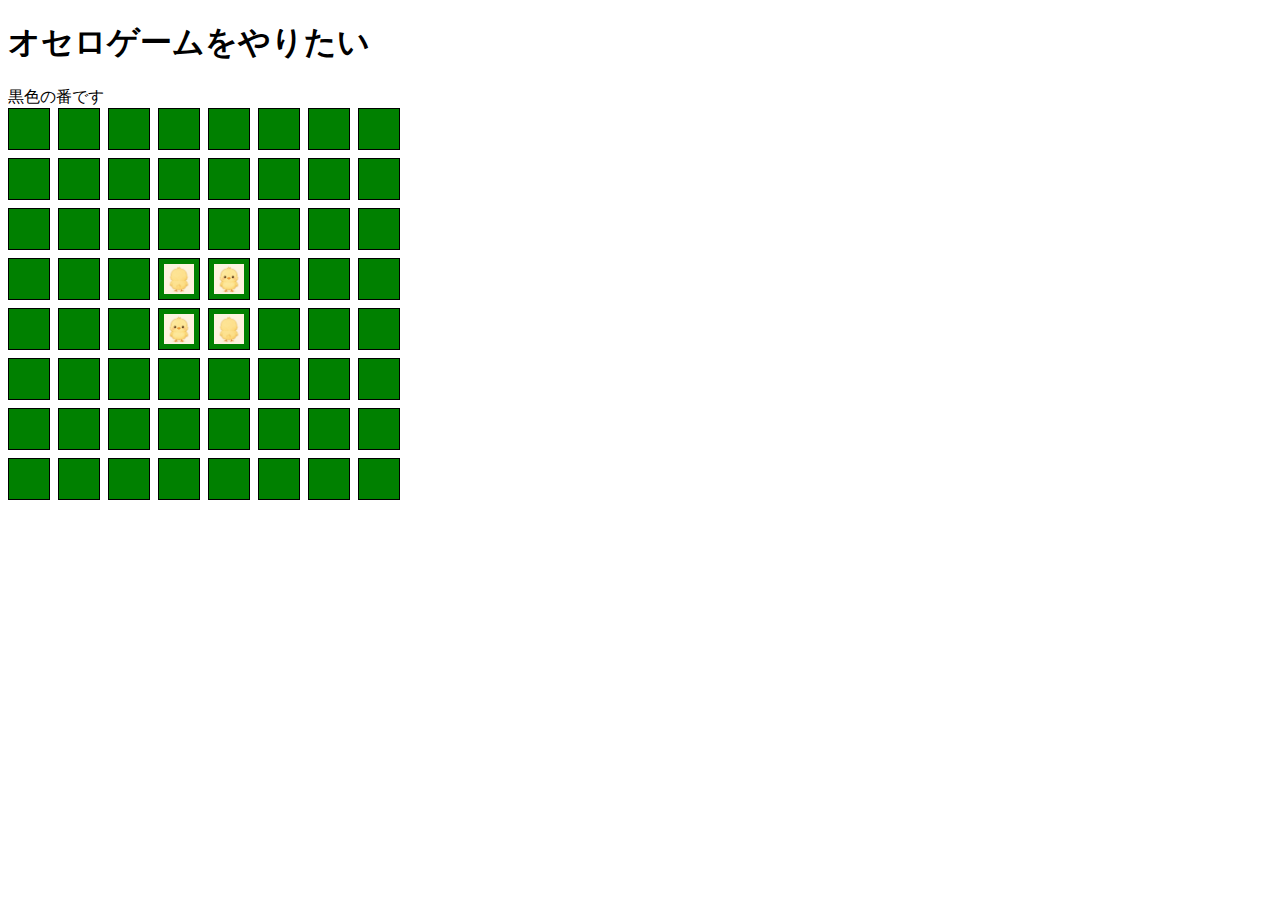
<file: index.html>
<!DOCTYPE html>
<html lang="ja">
    <head>
        <meta charset="utf-8">
        <title>オセロゲーム</title>
    </head>
    <body>
        <style>
            #board{
                display: grid;
                grid-template-rows: repeat(8,50px);
                grid-template-columns: repeat(8,50px);
            }
            .cell{
                width:40px;
                height: 40px;
                background-color: green;
                display:flex;
                justify-content: center;
                align-items: center;
                border:1px solid #000;
            }

            .stone {
                width: 30px;
                height: 30px;
            }

            .black {
		        background-image: url("front.png");
		        background-size: cover;
		    }
		
		    .white {
		        background-image: url("back.png");
		        background-size: cover;
            }
        </style>

        <h1>オセロゲームをやりたい</h1>
        <div id="status">黒色の番です</div>
        <div id="timer"></div>
        <div id="board"></div>

        <script>
            const status = document.getElementById("status");
            const board = document.getElementById("board");
            const timer = document.getElementById("timer");
            const cells = Array.from({ length: 8 }, () => Array(8).fill(0));
            let currentPlayer = 1;
            let enemyPlayer = 2;
            let skipped = false;
            let gameOver = false;
            let intervalId = null;

            // 盤面外チェック用の共通関数を追加
            const inBounds = (y, x) => y >= 0 && y < 8 && x >= 0 && x < 8;

            const createBoard = () => {
                board.innerHTML = "";
                for(let y=0;y < 8;y++){
                    for(let x=0;x < 8;x++){
                        const cell = document.createElement("div");
                        cell.className = "cell";
                        cell.dataset.x = x;
                        cell.dataset.y = y;
                        cell.addEventListener('click',handleClick);
                        board.appendChild(cell);
                        if((x===3 && y===4) || (x===4 && y===3)){
                            cells[y][x] = 1;//黒
                            const stone = document.createElement("div");
                            stone.classList.add("stone","black");
                            cell.appendChild(stone);
                        }
                        else if((x===3 && y===3) || (x===4 && y===4)){
                            cells[y][x] = 2;//白
                            const stone = document.createElement("div");
                            stone.classList.add("stone","white");
                            cell.appendChild(stone);
                        }
                    }
                }
            }

            const handleClick = (e) => {
                const clickedCell = e.target;
                if(clickedCell.className.includes("stone")){
                    console.log("そのマスはすでに石があるためおけません")
                    return;
                }
                const x = parseInt(clickedCell.dataset.x);
                const y = parseInt(clickedCell.dataset.y);
                if(gameOver || !checkPass(y,x)){
                    console.log("ひっくり返らないためおけません")
                    return;
                }
                countDown(30);
                turnOverStones(y,x);

                // 重複していた各方向の処理をループに変更 ← 修正
                for (const [dy, dx] of directions) {
                    flipDirection(y, x, dy, dx);
                }

                // 空きマスがないなら終了
                if(cells.flat().filter(element => element === 0).length === 0){
                    console.log("すべてのマスが埋まりました");
                    gameOver = true;
                    winner(false);
                    return;
                }
                changePlayer();
                if(checkPassMain()){
                    console.log("次のプレイヤーはおけます");
                    skipped = false;
                }
                else{
                    if(skipped === true){
                        gameOver = true;
                        winner(false);
                    }
                    else{
                        skipped = true;
                        let message = currentPlayer === 1 ? "黒色" : "白色";
                        message += "の石を置けるマスがないためスキップされます";
                        console.log(message)
                        window.alert(message);
                        changePlayer();
                    }
                }
            }

            // 石を置ける全方向（8方向）を定義
            const directions = [
                [-1, -1], [-1, 0], [-1, 1],
                [ 0,  1], [ 1,  1], [ 1, 0],
                [ 1, -1], [ 0, -1]
            ];

            const winner = (timeOut) => {
                clearInterval(intervalId);
                let message = "";
                if(timeOut){
                    message += "タイムアウト！！"
                    message += currentPlayer === 1 ? "白の勝ち" : "黒の勝ち";
                }
                else{
                    const blackStones = cells.flat().filter(element => element === 1).length;
                    const whiteStones = cells.flat().filter(element => element === 2).length;
                    message += "黒：" + blackStones+ "白：" + whiteStones;
                    message += (blackStones >= whiteStones) ? "  黒の勝ち" : "  白の勝ち";
                }
                status.textContent = message;
            }

            const countDown = (timeLeft) => {
                clearInterval(intervalId);
                timer.textContent = "残り時間：" + timeLeft;
                intervalId = setInterval(() => {
                    timeLeft--;
                    timer.textContent = "残り時間：" + timeLeft;
                    if(timeLeft <= 0){
                        winner(true);
                    }
                }, 1000);
            }

            const flipDirection = (y,x,j,i) => {
                let checkY = y+j;
                let checkX = x+i;
                let turnOverArr = [];
                if(checkY > -1 && checkY < 8 && checkX > -1 && checkX < 8){
                    if(cells[checkY][checkX] === enemyPlayer){
                        let innerArr = [];
                        innerArr.push(checkY);
                        innerArr.push(checkX);
                        turnOverArr.push(innerArr);

                        while(true){
                            checkY = checkY+j;
                            checkX = checkX+i;
                            if(checkY > -1 && checkY < 8 && checkX > -1 && checkX < 8){
                                if(cells[checkY][checkX] === currentPlayer){
                                    for(let i=0;i<turnOverArr.length;i++){
                                        const getY = turnOverArr[i][0];
                                        const getX = turnOverArr[i][1];
                                        turnOverStones(getY,getX);
                                    }
                                }
                                else if(cells[checkY][checkX] === enemyPlayer){
                                    let innerArr = [];
                                    innerArr.push(checkY);
                                    innerArr.push(checkX);
                                    turnOverArr.push(innerArr);
                                    continue;
                                }
                            }
                            break;
                        }
                    }
                }
            }

            //石をひっくり返す
            const turnOverStones = (y,x) => {
                cells[y][x] = currentPlayer;
                const cell = document.querySelector(`.cell[data-x="${x}"][data-y="${y}"]`);
                const oldStone = cell.querySelector(".stone");
                if (oldStone) {
                    cell.removeChild(oldStone);
                }
                const stone = document.createElement("div");
                const stoneColor = currentPlayer === 1 ? "black" : "white";
                stone.classList.add("stone",stoneColor);
                cell.appendChild(stone);
            }

            const changePlayer = () => {
                if(currentPlayer === 1){
                    currentPlayer = 2;
                    enemyPlayer = 1;
                    status.textContent = "白色の番です";
                }
                else{
                    currentPlayer = 1;
                    enemyPlayer = 2;
                    status.textContent = "黒色の番です";
                }
            }

            const checkPassMain = () => {
                for(let y=0;y<8;y++){
                    for(let x=0;x<8;x++){
                        if(cells[y][x] === 0 && checkPass(y,x)){
                            return true;
                        }
                    }
                }
                return false;
            }

            const checkPass = (y,x) => {
                return directions.some(([dy, dx]) => canPlaceStone(y, x, dy, dx));
            }

            const canPlaceStone = (y,x,j,i) => {
                let checkY = y+j;
                let checkX = x+i;

                if(!inBounds(checkY, checkX) || cells[checkY][checkX] !== enemyPlayer){
                    return false;
                }
                while(true){
                    checkY += j;
                    checkX += i;
                    if(!inBounds(checkY, checkX)) break;
                    if(cells[checkY][checkX] === currentPlayer) return true;
                    if(cells[checkY][checkX] !== enemyPlayer) break;
                }

                return false;
            }

            createBoard();

        </script>
    </body>
</html>
</file>
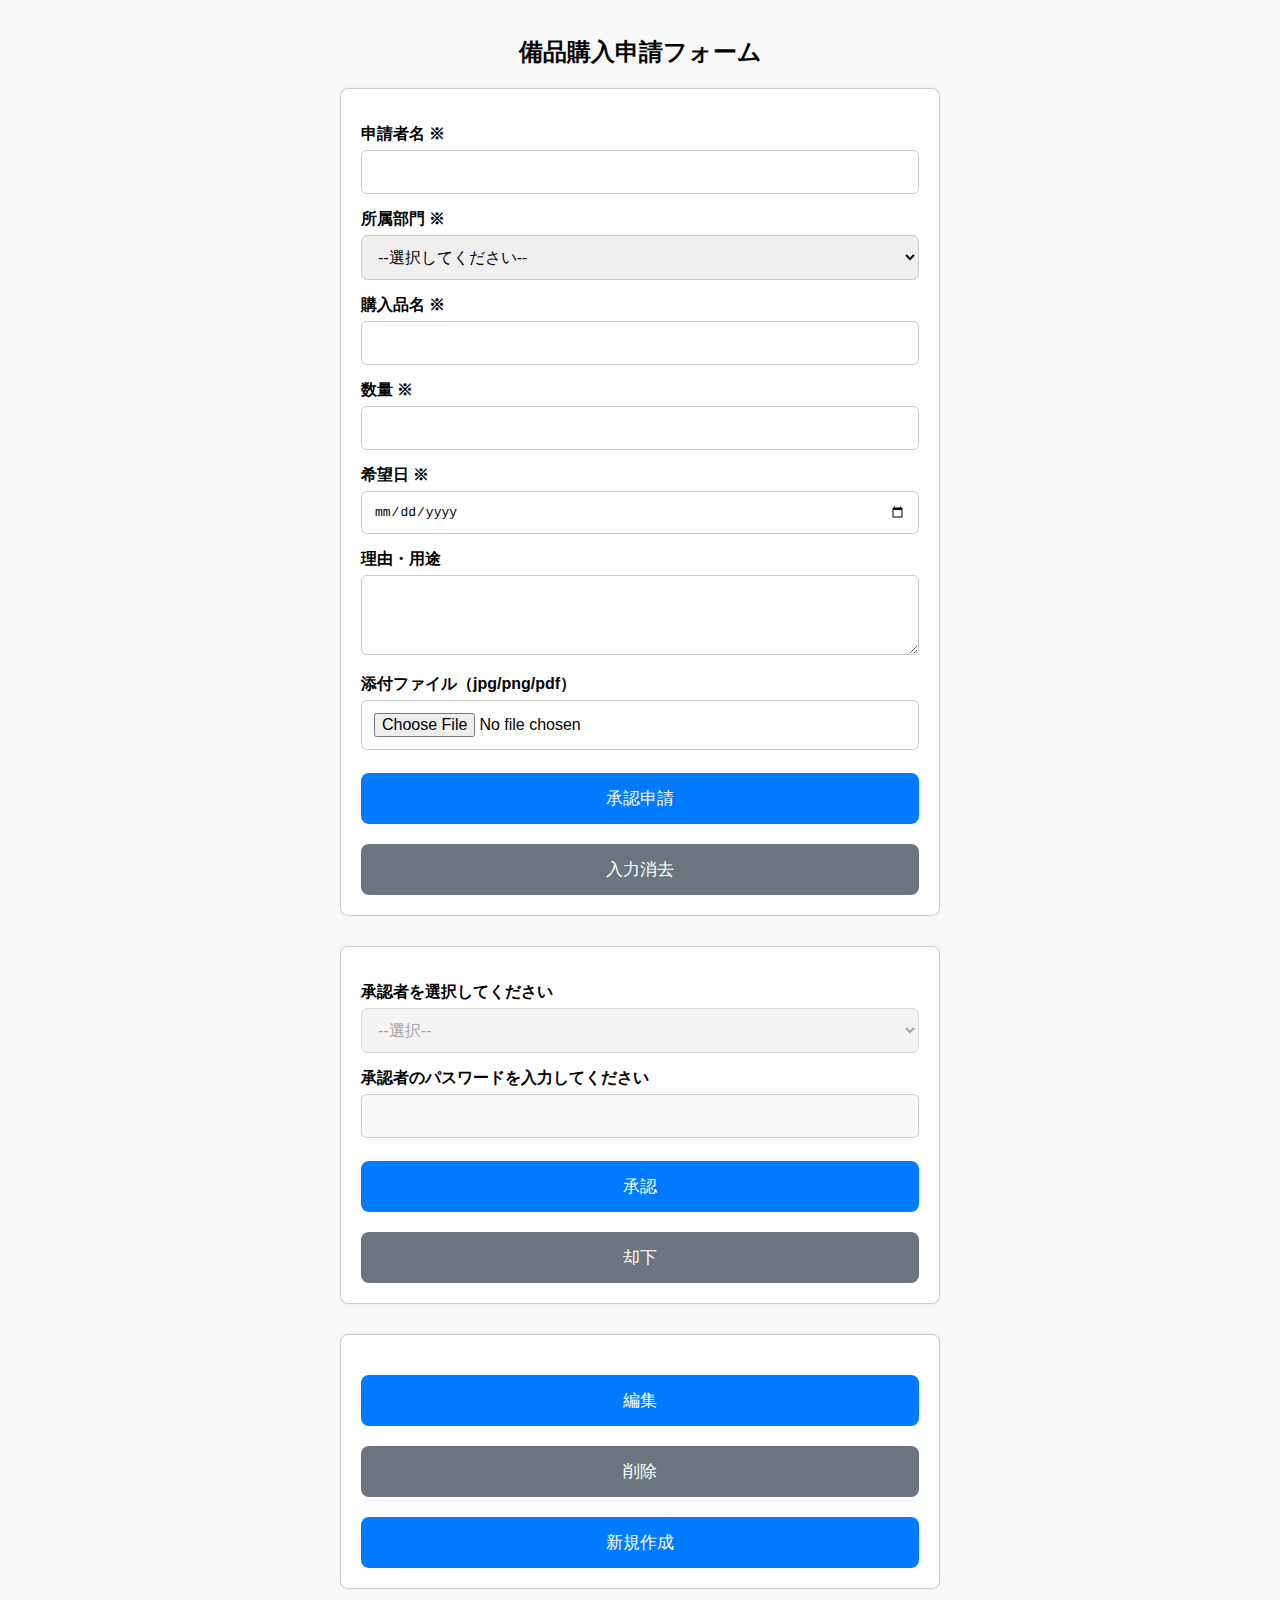
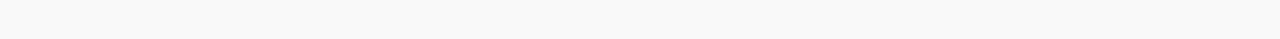
<file: goodsRequest/index.html>
<!DOCTYPE html>
<html lang="ja">
<head>
    <meta charset="UTF-8">
    <meta name="viewport" content="width=device-width, initial-scale=1.0">
    <title>備品購入申請フォーム</title>
    <link rel="stylesheet" href="goodsRequest.css">
</head>
<body>
    <h1>備品購入申請フォーム</h1>

    <!-- 申請フォーム -->
    <form id="applicationForm">
        <label for="applicantName">申請者名 ※</label>
        <input type="text" id="applicantName" name="applicantName">
        <span id="errName" class="error"></span>

        <label for="department">所属部門 ※</label>
        <select id="department" name="department">
            <option value="">--選択してください--</option>
            <option value="hr">人事部</option>
            <option value="dev">開発部</option>
            <option value="sales">営業部</option>
        </select>
        <span id="errDepartment" class="error"></span>

        <label for="goods">購入品名 ※</label>
        <input type="text" id="goods" name="goods">
        <span id="errGoods" class="error"></span>

        <label for="quantity">数量 ※</label>
        <input type="number" id="quantity" name="quantity" min="1">
        <span id="errQuantity" class="error"></span>

        <label for="date">希望日 ※</label>
        <input type="date" id="date" name="date">
        <span id="errDate" class="error"></span>

        <label for="reason">理由・用途</label>
        <textarea id="reason" name="reason"></textarea>
        <span id="errReason" class="error"></span>

        <label for="file">添付ファイル（jpg/png/pdf）</label>
        <input type="file" id="file" name="file">
        <span id="errFile" class="error"></span>

        <button type="submit" class="main-btn">承認申請</button>
        <button id="reset" type="button" class="main-btn gray-btn">入力消去</button>
    </form>

    <div id="result"></div>
    <div id="tableContainer"></div>

    <!-- 承認フォーム -->
    <form id="approverForm">
        <label for="approver">承認者を選択してください</label>
        <select id="approver" name="approver" disabled>
            <option value="">--選択--</option>
        </select>
        <span id="errApprover" class="error"></span>

        <label for="password">承認者のパスワードを入力してください</label>
        <input type="password" id="password" name="password" disabled>
        <span id="passwordErr" class="error"></span>

        <button type="submit" name="action" value="approval" id="btnApproval" class="main-btn">承認</button>
        <button type="submit" name="action" value="rejection" id="btnRejection" class="main-btn gray-btn">却下</button>
    </form>

    <form id="tableForm">
        <span id="historyTable"></span>
        <span id="condition"></span>
        <button type="submit" name="action" value="edit" id="btnEdit" class="main-btn">編集</button>
        <button type="submit" name="action" value="delete" id="btnDelete" class="main-btn gray-btn">削除</button>
        <button type="submit" name="action" value="create" id="btnCreate" class="main-btn">新規作成</button>
    </form>
    <script src="goodsRequest.js"></script>
</body>
</html>
</file>
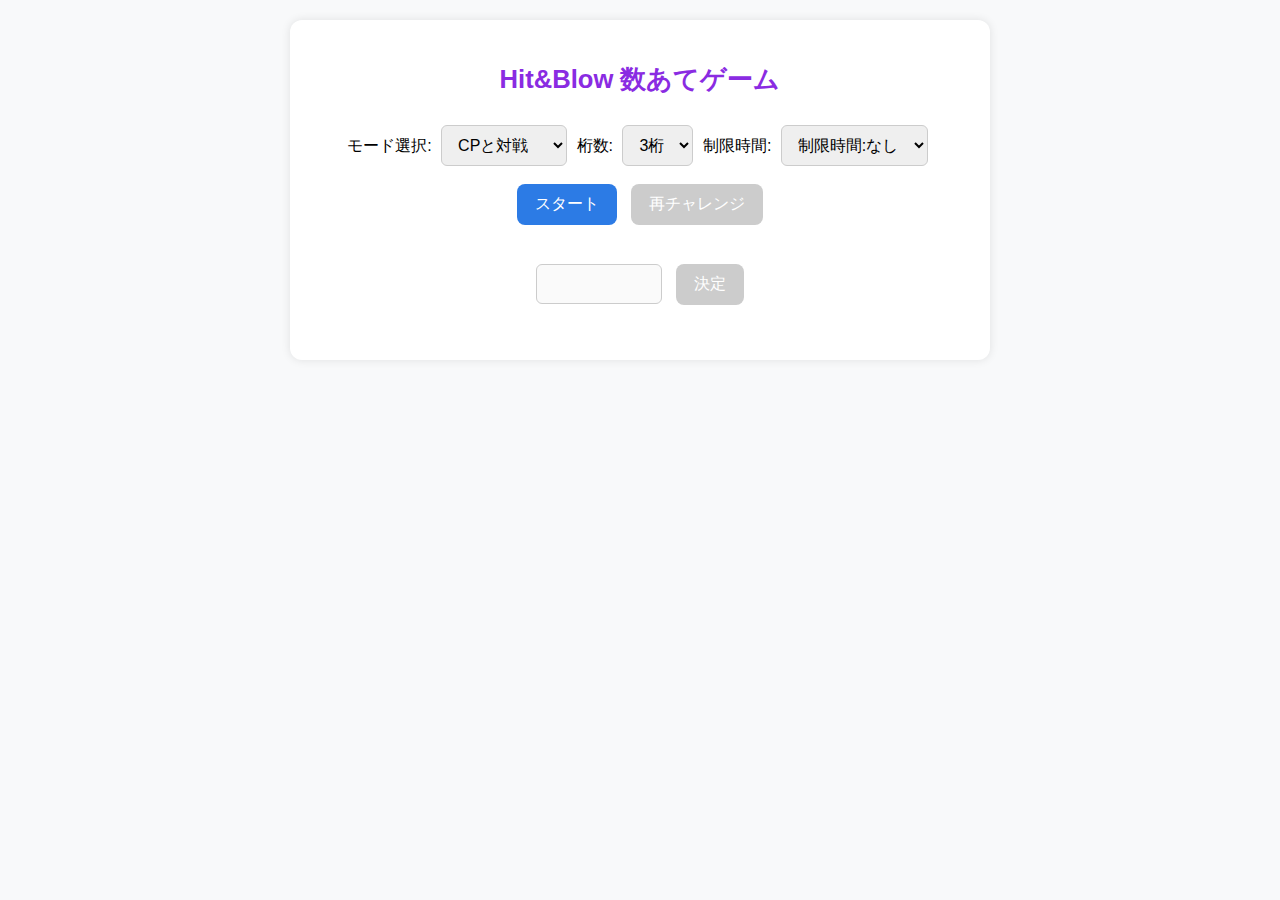
<file: hitAndBlow/index.html>
<!DOCTYPE html>
<html lang="ja">
    <head>
        <meta charset="utf-8">
        <title>Hit&Blow</title>
        <link rel="stylesheet" href="hitAndBlow.css">
    </head>
    <body>
        <div class="container">
            <h1>Hit&Blow 数あてゲーム</h1>

            <label for="mode">モード選択:</label>
            <select id="mode">
                <option value="vsPC">CPと対戦</option>
                <option value="battle">二人で対戦</option>
            </select>

            <label for="digits">桁数:</label>
            <select id="digits">
                <option value="3">3桁</option>
                <option value="4">4桁</option>
            </select>

            <label for="timer">制限時間:</label>
            <select id="timer">
                <option value="noTimeLimit">制限時間:なし</option>
                <option value="30">制限時間:30s</option>
                <option value="60">制限時間:60s</option>
                <option value="90">制限時間:90s</option>
            </select>

            <button id="gameStart">スタート</button>
            <button id="retry" disabled>再チャレンジ</button>

            <p id="countDown"></p>
            <div id="message"></div>

            <input type="number" id="inputNum" class="inputNum" disabled>
            <button id="send" disabled>決定</button>

            <h2 id="finish"></h2>

            <!-- 対戦用テーブル -->
            <div id="tablesWrapper" style="display:none;">
                <div id="tableContainer_player1"></div>
                <div id="tableContainer_player2"></div>
            </div>

            <!-- CP対戦用テーブル -->
            <div id="tableContainer"></div>
        </div>

        <script src="hitAndBlow.js"></script>
    </body>
</html>
</file>
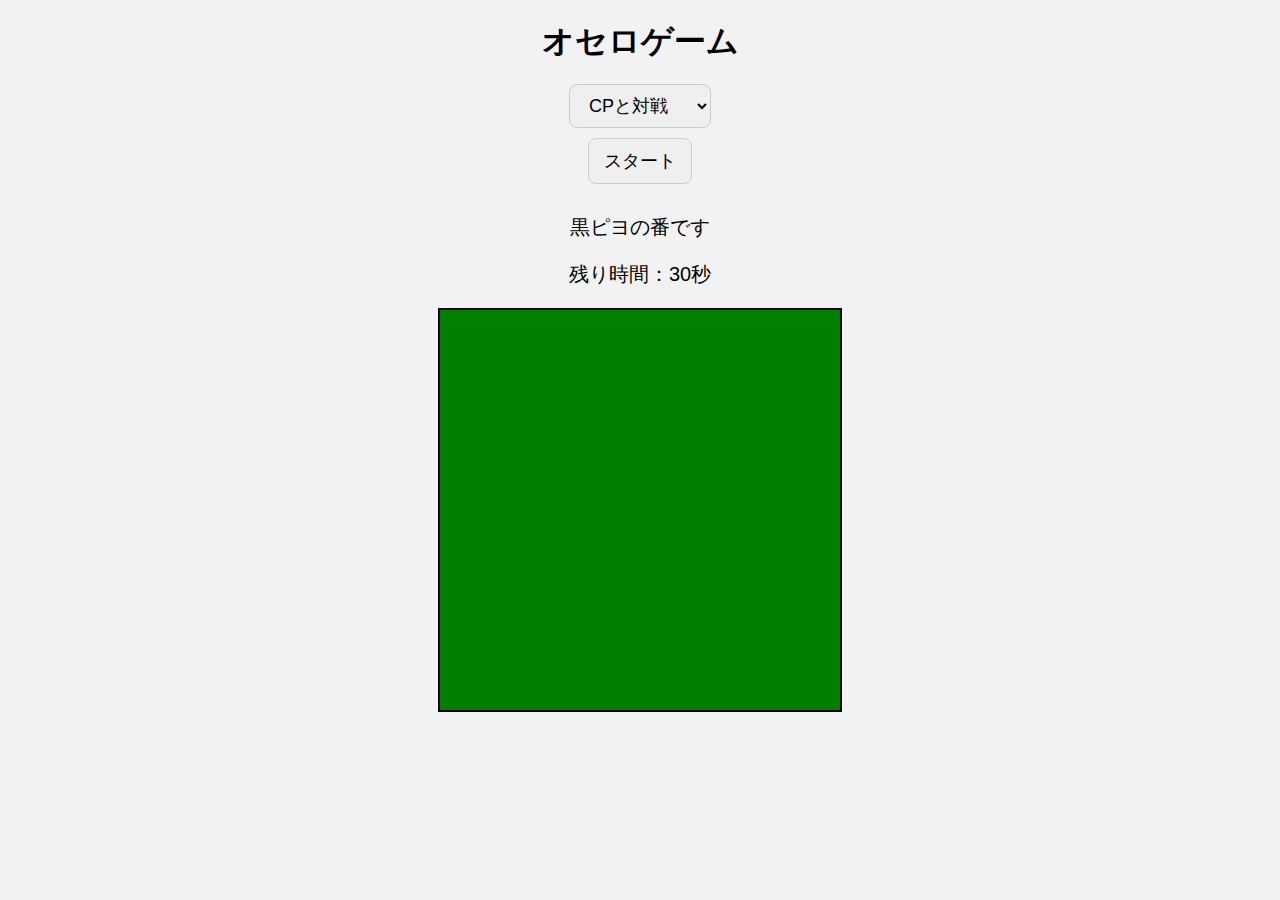
<file: othello/index.html>
<!DOCTYPE html>
<html lang="ja">
<head>
  <meta charset="utf-8">
  <meta name="viewport" content="width=device-width, initial-scale=1.0">
  <title>オセロゲーム</title>
  <style>
    body {
      font-family: Arial, sans-serif;
      display: flex;
      flex-direction: column;
      align-items: center;
      margin: 0;
      padding: 0;
      background-color: #f2f2f2;
    }

    h1 {
      text-align: center;
      margin: 20px 0;
    }

    #startDiv {
      display: flex;
      flex-direction: column;
      align-items: center;
      margin-bottom: 20px;
      gap: 10px;
    }

    select, button {
      font-size: 18px;
      padding: 10px 15px;
      border-radius: 8px;
      border: 1px solid #ccc;
      cursor: pointer;
    }

    button:hover {
      background-color: #007bff;
      color: white;
      border-color: #007bff;
    }

    #status, #timer {
      text-align: center;
      font-size: 20px;
      margin: 10px 0;
    }

    #timer {
      margin-bottom: 20px;
    }

    #board {
      display: grid;
      width: 90vw; /* スマホ横幅の90% */
      max-width: 400px; /* 大きすぎる端末向け制限 */
      aspect-ratio: 1 / 1; /* 正方形 */
      grid-template-rows: repeat(8, 1fr);
      grid-template-columns: repeat(8, 1fr);
      border: 2px solid #000;
      background-color: green;
    }

    .cell {
      border: 1px solid #000;
      display: flex;
      justify-content: center;
      align-items: center;
    }

    .stone {
      width: 90%; /* セル内で少し余白 */
      height: 90%;
      border-radius: 50%;
    }

    .black {
      background-image: url("png/black_back.png");
      background-size: cover;
    }

    .white {
      background-image: url("png/front.png");
      background-size: cover;
    }
  </style>
</head>
<body>
  <h1>オセロゲーム</h1>

  <div id="startDiv">
    <select id="selectedMode">
      <option value="only" selected>CPと対戦</option>
      <option value="battle">友達と対戦</option>
    </select>
    <button id="startBtn">スタート</button>
  </div>

  <div id="status">黒ピヨの番です</div>
  <div id="timer">残り時間：30秒</div>
  <div id="board"></div>

  <script src="Othello_PiyoPiyo.js"></script>
</body>
</html>
</file>
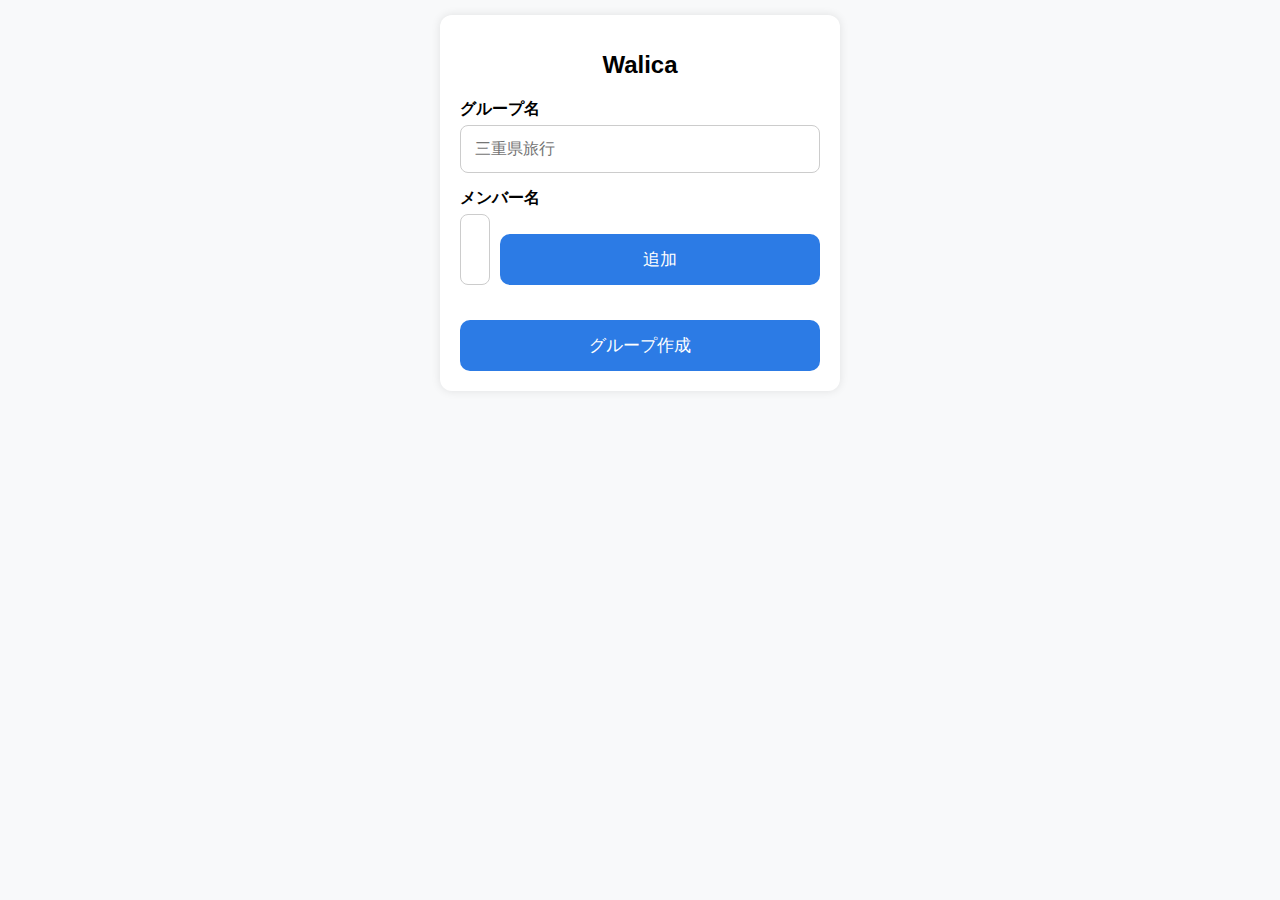
<file: walica/index.html>
<!DOCTYPE html>
<html lang="ja">
<head>
  <meta charset="utf-8">
  <meta name="viewport" content="width=device-width, initial-scale=1.0">
  <title>Walica - 割り勘システム</title>
  <link rel="stylesheet" href="Walica.css">
</head>
<body>
  <div class="container" id="container">
    <h1>Walica</h1>
    <div class="form-group">
      <label for="groupName">グループ名</label>
      <input type="text" id="groupName" placeholder="三重県旅行">
      <span id="errGroupName" class="error"></span>
    </div>
    <div class="form-group">
	    <label for="groupName">メンバー名</label>
	    <div class="form-group inline">
	      <input type="text" id="memberName" placeholder="メンバー名を入力">
	      <button id="addMemberBtn" class="main-btn">追加</button>
	    </div>
    </div>
    <span id="errMemberName" class="error"></span>
    <div id="memberList"></div>
    <button id="crateGroup" class="main-btn create-btn">グループ作成</button>
  </div>
  
  <button id="addRebuildRecord" class="main-btn create-btn container" style="display:none;">立替記録を追加</button>
  
  <div class="container" id="container2" style="display:none">
	  <select id="payer"></select>が<br>
	  <span id="receive"></span><br>
	  <span id="errReceive" class="error"></span>
	  の<input type="text" id="purpose" placeholder="ホテル代">を払って、<br>
	  <span id="errPurpose" class="error"></span>
	  <input type="number" id="charge" placeholder="15000">円かかった。<br>
	  <span id="errCharge" class="error"></span>
	  <button id="registration">登録</button>
	  <button id="back">戻る</button>
  </div>
  
  <div class="container" id="container3" style="display:none;">
	  <span id="containerTable"></span>
	  <span id="adjustment"></span>
  </div>
  
  <script src="Walica.js"></script>
</body>
</html>
</file>
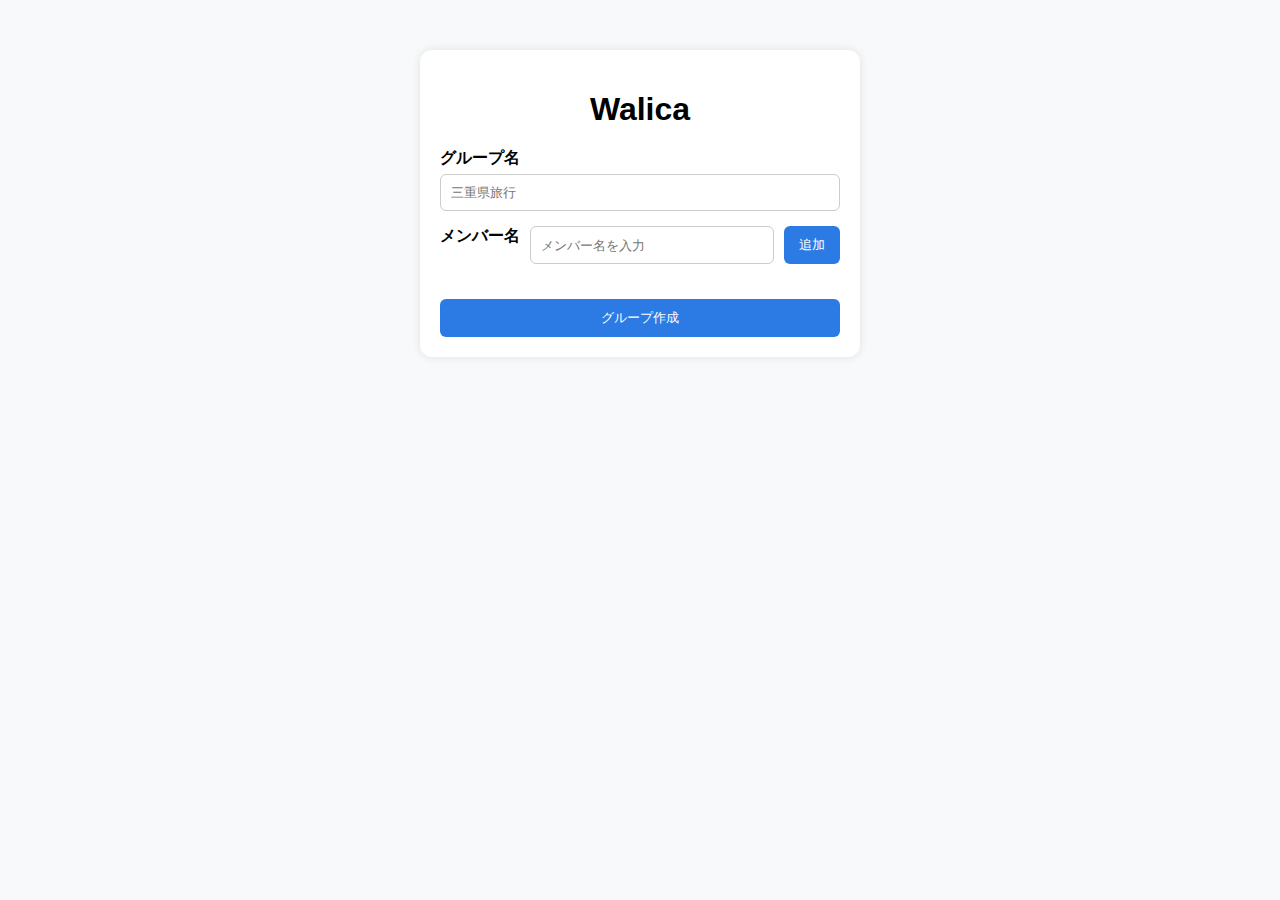
<file: warikan/index.html>
<!DOCTYPE html>
<html lang="ja">
<head>
  <meta charset="utf-8">
  <meta name="viewport" content="width=device-width, initial-scale=1.0">
  <title>Walica - 割り勘システム</title>
  <link rel="stylesheet" href="Walica.css">
</head>
<body>
  <div class="container" id="container">
    <h1>Walica</h1>
    <div class="form-group">
      <label for="groupName">グループ名</label>
      <input type="text" id="groupName" placeholder="三重県旅行">
      <span id="errGroupName" class="error"></span>
    </div>
    <div class="form-group inline">
	  <label for="groupName">メンバー名</label>
      <input type="text" id="memberName" placeholder="メンバー名を入力">
      <button id="addMemberBtn" class="main-btn">追加</button>
    </div>
    <span id="errMemberName" class="error"></span>
    <div id="memberList"></div>
    <button id="crateGroup" class="main-btn create-btn">グループ作成</button>
  </div>
  
  <button id="addRebuildRecord" class="main-btn create-btn container" style="display:none;">立替記録を追加</button>
  
  <div class="container" id="container2" style="display:none">
	  <select id="payer"></select>が<br>
	  <span id="receive"></span><br>
	  <span id="errReceive" class="error"></span>
	  の<input type="text" id="purpose" placeholder="ホテル代">を払って、<br>
	  <span id="errPurpose" class="error"></span>
	  <input type="number" id="charge" placeholder="15000">円かかった。<br>
	  <span id="errCharge" class="error"></span>
	  <button id="registration">登録</button>
	  <button id="back">戻る</button>
  </div>
  
  <div class="container" id="container3" style="display:none;">
	  <span id="containerTable"></span>
	  <span id="adjustment"></span>
  </div>
  
  <script src="Walica.js"></script>
</body>
</html>
</file>
<file: goodsRequest/goodsRequest.css>
body {
    font-family: sans-serif;
    padding: 20px;
    max-width: 600px;
    margin: auto;
    background-color: #f9f9f9;
}

form {
    background-color: #fff;
    padding: 20px;
    border: 1px solid #ccc;
    border-radius: 8px;
    margin-bottom: 30px;
    box-shadow: 0 0 5px rgba(0, 0, 0, 0.05);
}

h1 {
    margin-bottom: 20px;
    font-size: 1.5em;
    text-align: center;
}

label {
    display: block;
    margin-top: 15px;
    font-weight: bold;
}

input,
select,
textarea {
    width: 100%;
    padding: 12px;
    margin-top: 5px;
    border: 1px solid #ccc;
    border-radius: 6px;
    font-size: 1em;
    box-sizing: border-box;
}

textarea {
    resize: vertical;
    min-height: 80px;
}

.main-btn {
    width: 100%;
    margin-top: 20px;
    padding: 14px;
    background-color: #007BFF;
    color: white;
    border: none;
    border-radius: 8px;
    font-size: 1.05em;
    cursor: pointer;
    text-align: center;
}

.main-btn:hover {
    background-color: #0056b3;
}

.gray-btn {
    background-color: #6c757d;
}

.gray-btn:hover {
    background-color: #5a6268;
}

.error {
    color: red;
    font-size: 0.85em;
    margin-top: 3px;
    display: block;
}

#result,
#status {
    margin-top: 20px;
    font-weight: bold;
}

#resultTable {
    display: block;
    margin-top: 20px;
}

table {
    width: 100%;
    border-collapse: collapse;
    margin-top: 20px;
    overflow-x: auto;
    display: block;
}

table th,
table td {
    border: 1px solid #ccc;
    padding: 8px;
    text-align: left;
}

table th {
    background-color: #f0f0f0;
}

.highlight {
    background-color: red;
}

/* �X�}�z�Ή� */
@media (max-width: 480px) {
    body {
        padding: 10px;
    }

    h1 {
        font-size: 1.3em;
    }

    input,
    select,
    textarea {
        padding: 14px;
        font-size: 1em;
    }

    .main-btn {
        padding: 16px;
        font-size: 1.1em;
    }
}
</file>
<file: hitAndBlow/hitAndBlow.css>
body {
    font-family: sans-serif;
    background-color: #f8f9fa;
    margin: 0;
    padding: 20px;
    display: flex;
    justify-content: center;
}

.container {
    width: 100%;
    max-width: 700px;
    background-color: #fff;
    padding: 25px;
    border-radius: 12px;
    box-shadow: 0 0 10px rgba(0, 0, 0, 0.1);
    box-sizing: border-box;
    text-align: center;
}

h1 {
    color: blueviolet;
    font-size: 1.6rem;
    margin-bottom: 20px;
}

select,
input[type="number"] {
    padding: 10px 12px;
    margin: 8px 5px;
    border: 1px solid #ccc;
    border-radius: 6px;
    font-size: 1rem;
}

button {
    padding: 10px 18px;
    margin: 10px 5px;
    background-color: #2c7be5;
    color: white;
    border: none;
    border-radius: 8px;
    font-size: 1rem;
    cursor: pointer;
    transition: background-color 0.2s ease;
}

button:disabled {
    background-color: #ccc;
    cursor: not-allowed;
}

button:hover:not(:disabled) {
    background-color: #1a68d1;
}

#countDown {
    font-weight: bold;
    margin-top: 15px;
    font-size: 1.2rem;
}

#message {
    margin: 15px 0;
    font-weight: bold;
    color: #333;
}

#finish {
    margin-top: 20px;
    font-size: 1.2rem;
    color: blueviolet;
    font-weight: bold;
}

#tablesWrapper {
    display: flex;
    justify-content: center;
    gap: 20px;
    margin-top: 20px;
    flex-wrap: wrap;
}

table {
    border-collapse: collapse;
    margin-top: 10px;
    width: 100%;
    max-width: 300px;
}

th, td {
    border: 1px solid #ccc;
    padding: 10px;
    text-align: center;
    font-size: 0.95rem;
}

th {
    background-color: #f0f0f0;
}

.inputNum {
    width: 100px;
}

@keyframes blink {
    0% { opacity: 1; }
    50% { opacity: 0.1; }
    100% { opacity: 1; }
}

.blink-red {
    animation: blink 1s step-start infinite;
}

@media (max-width: 480px) {
    .container {
        padding: 15px;
    }

    h1 {
        font-size: 1.3rem;
    }

    select,
    input[type="number"],
    button {
        width: 100%;
        margin: 8px 0;
        font-size: 1rem;
    }

    #tablesWrapper {
        flex-direction: column;
        align-items: center;
    }
}
</file>
<file: walica/Walica.css>
body {
    font-family: sans-serif;
    background-color: #f8f9fa;
    margin: 0;
    padding: 0;
    display: flex;
    flex-direction: column;
    align-items: center;
}

.container {
    max-width: 400px;
    width: 95%;
    margin: 15px auto;
    padding: 20px;
    background-color: #fff;
    border-radius: 12px;
    box-shadow: 0 0 10px rgba(0, 0, 0, 0.1);
    box-sizing: border-box;
}

h1 {
    text-align: center;
    margin-bottom: 20px;
    font-size: 1.5rem;
}

.form-group {
    margin-bottom: 15px;
    width: 100%;
}

label {
    display: block;
    margin-bottom: 5px;
    font-weight: bold;
    font-size: 1rem;
}

.form-group input[type="text"],
.form-group input[type="number"],
select {
    width: 100%;
    padding: 14px;
    border: 1px solid #ccc;
    border-radius: 8px;
    box-sizing: border-box;
    font-size: 1rem;
}

#charge {
    width: 70%; /* ���Ɂu�~�v�����镪�������߂� */
    display: inline-block;
    box-sizing: border-box;
}

.form-group.inline {
    display: flex;
    gap: 10px;
}

.inline input[type="text"] {
    flex: 1;
}

.main-btn {
	width: 100%;
    margin-top: 20px;
    padding: 14px 18px;
    background-color: #2c7be5;
    color: #fff;
    border: none;
    border-radius: 10px;
    cursor: pointer;
    font-size: 1.05rem;
    text-align: center;
}

.button-container {
    display: flex;
    gap: 10px; /* �{�^���Ԃ̊Ԋu */
    margin-top: 20px;
}

.sub-btn {
    padding: 14px 18px;
    background-color: #2c7be5;
    color: #fff;
    border: none;
    border-radius: 10px;
    cursor: pointer;
    font-size: 1.05rem;
}

/* 3�ڂ����E�� */
#quitEdit {
    margin-left: auto;  /* �����̗]���������ōL���ĉE�Ɋ񂹂� */
}

.main-btn:hover {
    background-color: #1a68d1;
}

#memberList {
    margin-top: 10px;
}

.member {
    display: flex;
    justify-content: space-between;
    align-items: center;
    background-color: #eef2f7;
    padding: 12px 14px;
    margin-bottom: 8px;
    border-radius: 8px;
}

.remove-btn {
    background-color: #e74c3c;
    color: white;
    border: none;
    border-radius: 50%;
    width: 32px;
    height: 32px;
    font-size: 16px;
    line-height: 32px;
    cursor: pointer;
}

.error {
    color: red;
    font-size: 0.85rem;
    margin-top: 3px;
    display: block;
}

/* ===== �e�[�u�� ===== */
table {
    width: 100%;
    border-collapse: collapse;
    margin-top: 20px;
    overflow-x: auto;
    display: block;
    font-size: 0.95rem;
}

table th,
table td {
    border: 1px solid black;
    padding: 10px;
    text-align: left;
    word-break: break-word;
}

table th {
    background-color: #f0f0f0;
}

/* �I���s�n�C���C�g */
.highlight {
    background-color: #ffe082;
}

/* ===== �`�F�b�N�{�b�N�X�iJS�ǉ��v�f�j ===== */
#receive label {
    display: flex;
    align-items: center;
    gap: 8px;
    margin-right: 12px;
    margin-bottom: 8px;
    font-size: 1rem;
}

#receive input[type="checkbox"] {
    width: 20px;
    height: 20px;
    cursor: pointer;
}

/* ===== ���Z�ĕ\���iJS�ǉ��v�f�j ===== */
#adjustment {
    margin-top: 20px;
    padding: 15px;
    background-color: #f9fafb;
    border-radius: 8px;
    border: 1px solid #ddd;
    width: 100%;
    box-sizing: border-box;
}

#adjustment h3 {
    margin: 0 0 10px;
    font-size: 1.2rem;
    text-align: center;
}

#adjustment ul {
    list-style-type: disc;
    padding-left: 20px;
    margin: 8px 0;
}

#adjustment li {
    margin-bottom: 6px;
    font-size: 1rem;
}

/* �{�^���� disabled �̂Ƃ� */
button:disabled,
input:disabled,
select:disabled,
textarea:disabled {
    background-color: #cccccc; /* �O���[�Ŗ��������o�� */
    color: #666666;            /* �����F���������� */
    border-color: #999999;
    cursor: not-allowed;       /* �|�C���^���֎~�}�[�N�� */
    opacity: 0.7;              /* ���������銴���Ŗ����������� */
}

/* �{�^�������ʂɋ����������ꍇ */
button:disabled {
    font-weight: bold;
}

/* �`�F�b�N�{�b�N�X�E���W�I������������ */
input[type="checkbox"]:disabled,
input[type="radio"]:disabled {
    opacity: 0.5;
}


/* ===== �X�}�z�p���� ===== */
@media (max-width: 480px) {
    .main-btn {
        width: 100%;
        padding: 16px;
        font-size: 1.1rem;
    }

    .form-group input[type="text"],
    .form-group input[type="number"],
    select {
        padding: 16px;
        font-size: 1rem;
    }

    h1 {
        font-size: 1.3rem;
    }

    .member {
        padding: 10px 12px;
    }

    .remove-btn {
        width: 30px;
        height: 30px;
        line-height: 30px;
    }

    #adjustment {
        font-size: 0.95rem;
    }

    table th,
    table td {
        font-size: 0.9rem;
        padding: 8px;
    }
}
</file>
<file: warikan/Walica.css>
body {
  font-family: sans-serif;
  background-color: #f8f9fa;
  margin: 0;
  padding: 0;
}

.container {
  max-width: 400px;
  margin: 50px auto;
  padding: 20px;
  background-color: #fff;
  border-radius: 12px;
  box-shadow: 0 0 10px rgba(0, 0, 0, 0.1);
}

h1 {
  text-align: center;
  margin-bottom: 20px;
}

.form-group {
  margin-bottom: 15px;
}

.form-group label {
  display: block;
  margin-bottom: 5px;
  font-weight: bold;
}

.form-group input[type="text"] {
  width: 100%;
  padding: 10px;
  border: 1px solid #ccc;
  border-radius: 6px;
  box-sizing: border-box;
}

.form-group.inline {
  display: flex;
  gap: 10px;
}

.inline input[type="text"] {
  flex: 1;
}

.main-btn {
  padding: 10px 15px;
  background-color: #2c7be5;
  color: #fff;
  border: none;
  border-radius: 6px;
  cursor: pointer;
}

.main-btn:hover {
  background-color: #1a68d1;
}

.create-btn {
  width: 100%;
  margin-top: 20px;
}

#memberList {
  margin-top: 10px;
}

.member {
  display: flex;
  justify-content: space-between;
  align-items: center;
  background-color: #eef2f7;
  padding: 8px 12px;
  margin-bottom: 8px;
  border-radius: 6px;
}

.remove-btn {
  background-color: #e74c3c;
  color: white;
  border: none;
  border-radius: 50%;
  width: 24px;
  height: 24px;
  font-size: 16px;
  line-height: 24px;
  cursor: pointer;
}

.error {
    color: red;
    font-size: 0.85em;
    margin-top: 3px;
    display: block;
}

table {
    width: 100%;
    border-collapse: collapse; 
    margin-top: 20px;
}

table th, table td {
    border: 1px solid black;  
    padding: 8px;             
    text-align: left;        
}

table th {
    background-color: #f0f0f0; 
}
</file>
